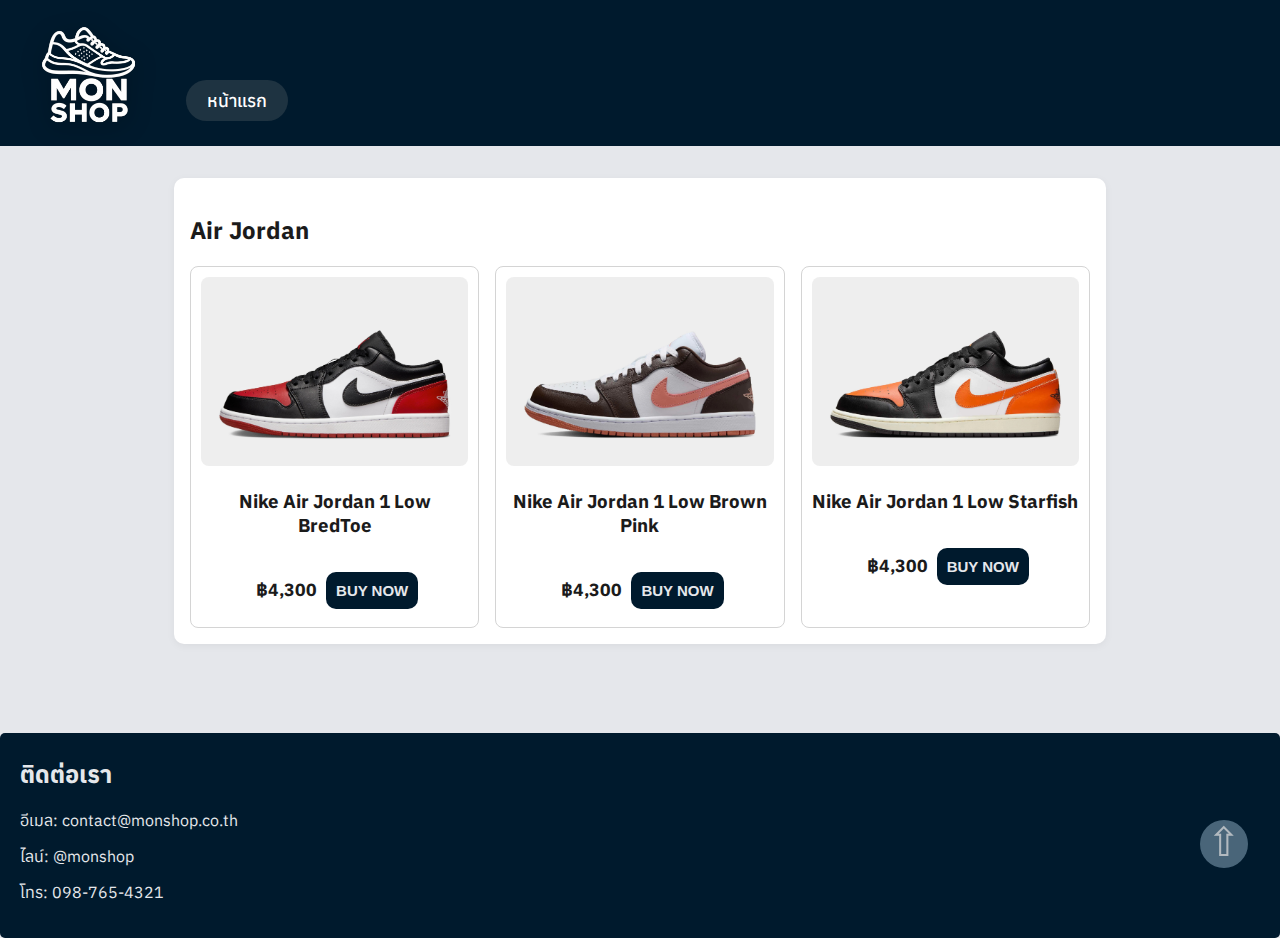
<file: my1stcategory.html>
<!DOCTYPE html>
<html lang="en">
<head>
  <meta charset="UTF-8">
  <meta name="viewport" content="width=device-width, initial-scale=1.0">
  <title>My Shop</title>
  <link rel="stylesheet" href="mystyle.css">
  <link href="https://fonts.googleapis.com/css2?family=Montserrat:ital,wght@0,100..900;1,100..900&display=swap" rel="stylesheet">
  <link href="https://fonts.googleapis.com/css2?family=Anuphan:wght@100..700&family=Montserrat:ital,wght@0,100..900;1,100..900&display=swap" rel="stylesheet">
</head>

<body>
  <a id="top"></a>
  <header>
    <a href="index.html" class="logo">
        <img src="resources/logo.png" alt="Mon Shop logo" class="header-logo">
    </a>
    <nav>
        <a href="index.html">หน้าแรก</a>
    </nav>
  </header>
  <section id="products" class="products">
      <h2>Air Jordan</h2>
      <div class="product-list">
        <div class="product">
          <img src="resources/Jordan_Air_1_Low_BredToe.jpg" title="Air Jordan 1 Low BredToe" alt="Air Jordan 1 Low BredToe">
          <h3> Nike Air Jordan 1 Low BredToe </h3>
          <span class="price"> ฿4,300 </span>
          <button onclick="alert('Thanks for buying!')"> BUY NOW </button>
        </div>

        <div class="product">
          <img src="resources/Jordan_Air_1_Low_BrownPink.jpg" title="Air Jordan  1 Low Brown Pink" alt="Air Jordan 1 Low Brown Pink">
          <h3> Nike Air Jordan  1 Low Brown Pink </h3>
          <span class="price"> ฿4,300 </span>
          <button onclick="alert('Thanks for buying!')"> BUY NOW </button>
        </div>

        <div class="product">
          <img src="resources/Jordan_Air_1_Low_Starfish.jpg" title="Air Jordan 1 Low Starfish" alt="Air Jordan 1 Low Starfish">
          <h3> Nike Air Jordan 1 Low Starfish </h3>
          <span class="price"> ฿4,300 </span>
          <button onclick="alert('Thanks for buying!')"> BUY NOW </button>
        </div>
        </div>
    </section>

  <footer id="contact" class="footer">
    <h2> ติดต่อเรา </h2>
    <p> อีเมล: contact@monshop.co.th </p>
    <p> ไลน์: @monshop </p>
    <p> โทร: 098-765-4321 </p>
  </footer>
  <a href="#top" class="top-button" title="กลับขึ้นด้านบน">&#8679;</a>
</body>
</html>
</file>
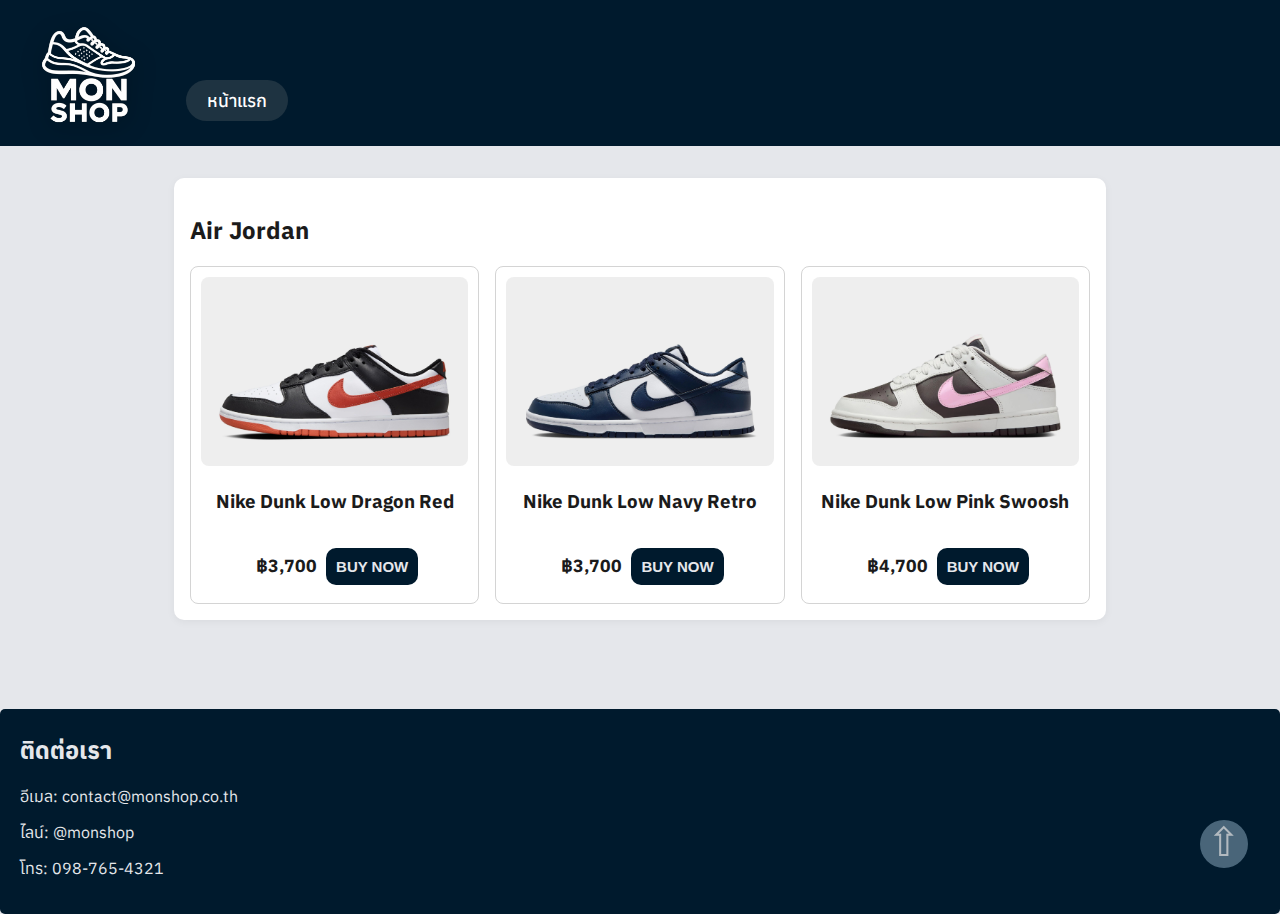
<file: my2ndcategory.html>
<!DOCTYPE html>
<html lang="en">
<head>
  <meta charset="UTF-8">
  <meta name="viewport" content="width=device-width, initial-scale=1.0">
  <title>My Shop</title>
  <link rel="stylesheet" href="mystyle.css">
  <link href="https://fonts.googleapis.com/css2?family=Montserrat:ital,wght@0,100..900;1,100..900&display=swap" rel="stylesheet">
  <link href="https://fonts.googleapis.com/css2?family=Anuphan:wght@100..700&family=Montserrat:ital,wght@0,100..900;1,100..900&display=swap" rel="stylesheet">
</head>

<body>
  <a id="top"></a>
  <header>
    <a href="index.html" class="logo">
        <img src="resources/logo.png" alt="Mon Shop logo" class="header-logo">
    </a>
    <nav>
        <a href="index.html">หน้าแรก</a>
    </nav>
  </header>
  <section id="products" class="products">
      <h2>Air Jordan</h2>
      <div class="product-list">
        <div class="product">
          <img src="resources/Dunk_Low_DragonRed.jpg" title="Dunk Low Dragon Red" alt="Dunk Low Dragon Red">
          <h3> Nike Dunk Low Dragon Red </h3>
          <span class="price"> ฿3,700 </span>
          <button onclick="alert('Thanks for buying!')"> BUY NOW </button>
        </div>

        <div class="product">
          <img src="resources/Dunk_Low_NavyRetro.jpg" title="Dunk Low Navy Retro" alt="Dunk Low Navy Retro">
          <h3> Nike Dunk Low Navy Retro </h3>
          <span class="price"> ฿3,700 </span>
          <button onclick="alert('Thanks for buying!')"> BUY NOW </button>
        </div>

        <div class="product">
          <img src="resources/Dunk_Low_PinkSwoosh.jpg" title="Dunk Low Pink Swoosh" alt="Dunk Low Pink Swoosh">
          <h3> Nike Dunk Low Pink Swoosh </h3>
          <span class="price"> ฿4,700 </span>
          <button onclick="alert('Thanks for buying!')"> BUY NOW </button>
        </div>
      </div>
    </section>

  <footer id="contact" class="footer">
    <h2> ติดต่อเรา </h2>
    <p> อีเมล: contact@monshop.co.th </p>
    <p> ไลน์: @monshop </p>
    <p> โทร: 098-765-4321 </p>
  </footer>
  <a href="#top" class="top-button" title="กลับขึ้นด้านบน">&#8679;</a>
</body>
</html>
</file>
<file: mystyle.css>
body {
    font-family: 'Anuphan';
    margin: 0;
    padding: 0;
    background-color: #e5e7eb;
    color: #1B1B1B;
}

header {
    background-color: #001a2d;
    color: #fff;
    padding: 0.5rem 1.5rem;
    display: flex;
    flex-direction: row;
    align-items: center;
    justify-content: flex-start;
    position: relative;
    gap: 2rem;
}

.header-logo {
    width: 130px;
    height: 130px;
    object-fit: contain;
    filter: drop-shadow(0 4px 12px rgba(0,0,0,0.15));
    transition: transform 0.35s;
}

.logo {
    width: 130px;
    height: 130px;
    object-fit: contain;
    filter: drop-shadow(0 4px 12px rgba(0,0,0,0.15));
    transition: transform 0.35s;
}

.header-logo:hover {
    transform: scale(1.2) rotate(-5deg);
}

header nav {
    display: flex;
    gap: 1.5rem;
    flex-wrap: wrap;
    padding-top: 5%;
}

header nav a {
    color: #fff;
    background: #1e3341;
    border: none;
    border-radius: 24px;
    padding: 0.5em 1.2em;
    margin: 0 0 0.4em 0;
    text-decoration: none;
    font-weight: 500;
    font-size: 1.1rem;
    font-family: 'Montserrat', 'Anuphan', sans-serif;
}

header nav a:hover {
    color: #001a2d;
    background: #b7d5fa;
    transform: translateY(-2px) scale(1.07);
    box-shadow: 0 4px 16px rgba(0,0,0,0.13);
    text-decoration: none;
}

section {
    margin: 2rem auto;
    max-width: 900px;
    padding: 1rem;
    background-color: #fff;
    border-radius: 10px;
    box-shadow: 0 2px 8px rgba(0, 0, 0, 0.05);
}

.about div {
    position:relative;
    width:100%;
    height:0px;
    padding-bottom:56.250%
}

.about video {
    border:none;
    width:100%;
    height:100%;
    overflow:hidden;
    border-radius: 10px;
}

.collection-list {
    display: flex;
    flex-wrap: wrap;
    gap: 1rem;
}

.collection {
    flex: 1 1 200px;
    border: 1px solid #d4d4d4;
    border-radius: 8px;
    padding: 1rem;
    text-align: center;
}

.collection img {
    width: 100%;
    max-width: 300px;
    object-fit: cover;
    border-radius: 8px;
}

.collection h3 {
    font-size: 30px;
    margin: 1rem 0 0.25rem 0;
}

.product-list {
    display: flex;
    flex-wrap: wrap;
    gap: 1rem;
}

.product {
    flex: 1 1 200px;
    border: 1px solid #d4d4d4;
    border-radius: 8px;
    padding: 10px;
    text-align: center;
    width: 200px;
    flex-wrap: wrap;
}

.product img {
    width: 100%;
    object-fit: cover;
    border-radius: 8px;
    transition: transform 0.3s;
}

.product img:hover{
    transform: scale(1.3);
}

.price {
    font-size: 17.5px;
    font-weight: bold;
    margin: 5px;
    gap: 10px;
    align-items: center;
}

.collection button {
    font-size: 17.5px;
    background: #001a2d;
    color: #e5e7eb;
    border: none;
    padding: 10px 30px;
    cursor: pointer;
    border-radius: 10px;
    margin-top: 1rem;
    margin-bottom: 0.5rem;
}

.collection button:hover {
    color: #e5e7eb;
    background: #14364e;
    transform: translateY(-2px) scale(1.07);
    box-shadow: 0 4px 16px rgba(0,0,0,0.13);
    text-decoration: none;
}

.product button {
    font-size: 15px;
    font-weight: bold;
    background: #001a2d;
    color: #e5e7eb;
    border: none;
    padding: 10px 10px;
    cursor: pointer;
    border-radius: 10px;
    margin-top: 1rem;
    margin-bottom: 0.5rem;
}

.product button:hover {
    color: #e5e7eb;
    background: #14364e;
    transform: translateY(-2px) scale(1.07);
    box-shadow: 0 4px 16px rgba(0,0,0,0.13);
    text-decoration: none;
}

.footer {
    background: #001a2d;
    color: #e5e7eb;
    text-align: left;
    padding: 5px 20px 20px 20px;
    border-radius: 5px;
    margin-top: 5.6rem;
}

.top-button {
    position: fixed;
    right: 2rem;
    bottom: 2rem;
    z-index: 100;
    background: #68879b;
    color: #fff;
    border: none;
    border-radius: 50%;
    width: 3rem;
    height: 3rem;
    font-size: 2.5rem;
    text-align: center;
    line-height: 2.7rem;
    text-decoration: none;
    opacity: 0.7;
    transition: opacity 0.2s;
}

.top-button:hover {
    opacity: 1;
}

html {
  scroll-behavior: smooth;
}
</file>
